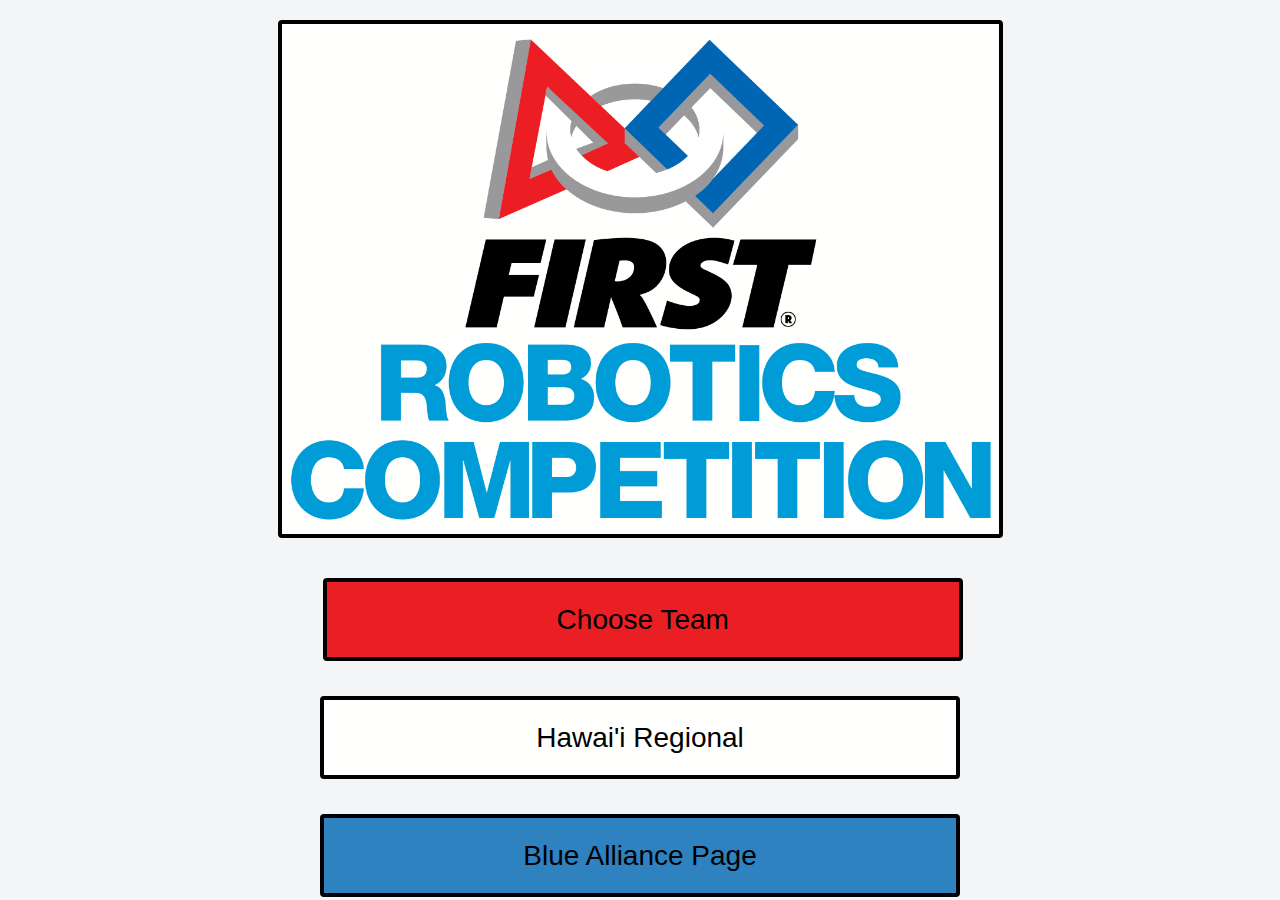
<file: index.html>
<!DOCTYPE html>
<html id="biggerbox">

<head>
	<meta charset= "UTF-8">
	<meta name="viewport">
	<link href="style.css" type="text/css" rel="stylesheet">
	<script type="text/javascript" src="yeet.js"></script>
	<title>FIRST Robotics Comparison</title>
</head>

<body>
	<div id="bigbox">

		<div id="box1" class="round">
			<img src="Logo.png">
		</div>

		<div id="box2">
			
			<div id="newcomp" class="round list">
				<button onclick="dropbutton()" class="button"> Choose Team </button>
				<div id="myList" class="list-content">
					<button onclick="self.location='/Coding-1-Project/Robo-Team-1-master/index.html';" class="button dropbut">Team 7724</button>
					<br>
					<button onclick="self.location='/Coding-1-Project/Robo-Team-2-master/index.html';" class="button dropbut">Team 2477</button>
					<br>
					<button onclick="self.location='/Coding-1-Project/Robo-Team-3-master/index.html';" class="button dropbut">Team 6909</button>
				</div>
			</div>

			<div id="maincomp" class="round">
				<button onclick="popup()" class="button"> Hawai'i Regional </button>
			</div>
	
			<div id="end" class="round">
				<button onclick="self.location='https://www.thebluealliance.com/';" class="button"> Blue Alliance Page </button>
			</div>

		</div>

	</div>
</body>

</html>
</file>
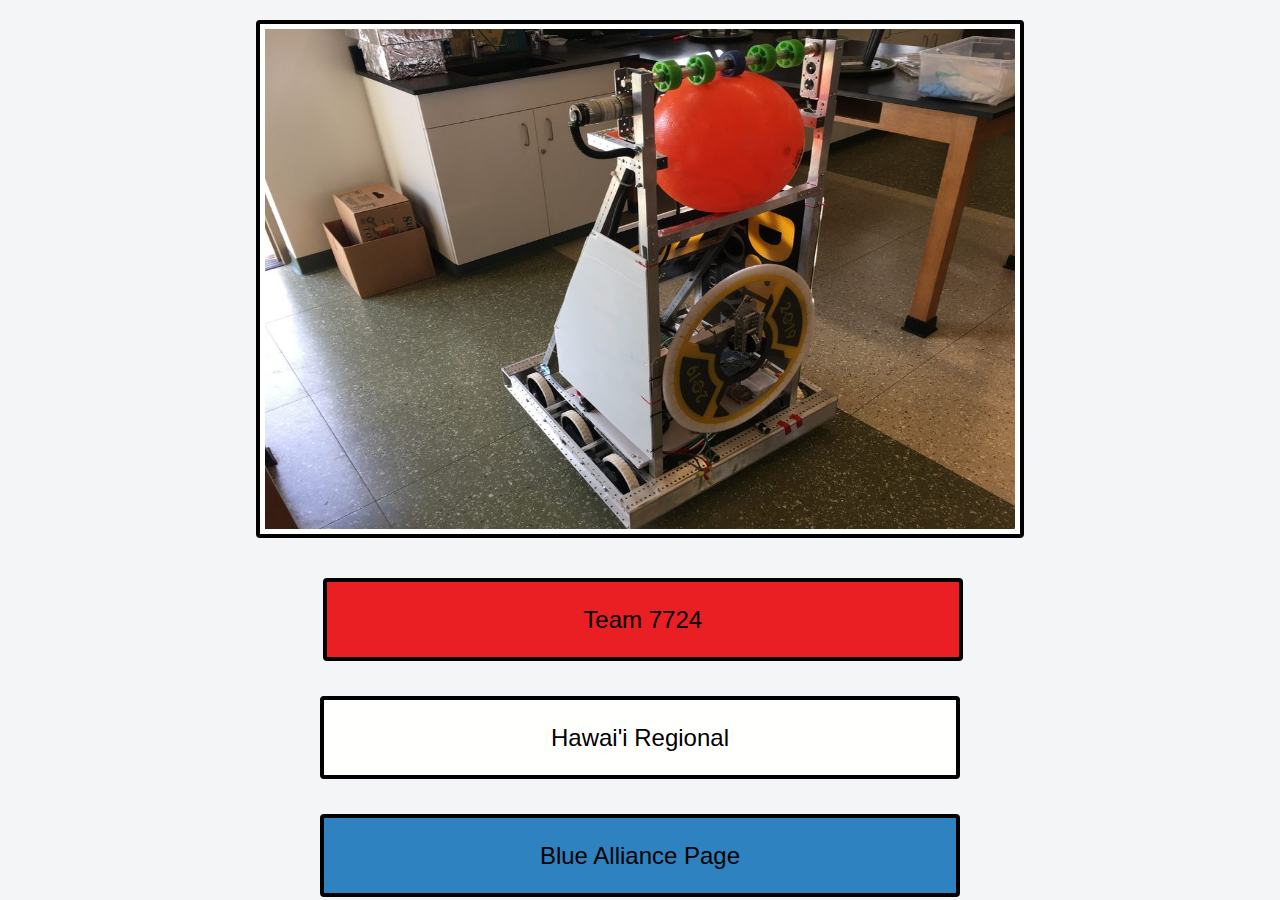
<file: Robo-Team-1-master/index.html>
<!DOCTYPE html>
<html id="biggerbox">

<head>
	<meta charset= "UTF-8">
	<meta name="viewport">
	<link href="style.css" type="text/css" rel="stylesheet">
	<script type="text/javascript" src="yeet.js"></script>
	<title>FIRST Robotics Comparison</title>
</head>

<body>
	<div id="bigbox">

		<div id="box1" class="round">
			<img src="Robot 7724.png">
		</div>

		<div id="box2">
			
			<div id="newcomp" class="round list">
				<button onclick="dropbutton()" class="button"> Team 7724 </button>
				<div id="myList" class="list-content">
					<button onclick="self.location='../Robo-Team-1-master/index.html';" class="button dropbut">Team 7724</button>
					<br>
					<button onclick="self.location='../Robo-Team-2-master/index.html';" class="button dropbut">Team 2477</button>
					<br>
					<button onclick="self.location='../Robo-Team-3-master/index.html';" class="button dropbut">Team 6909</button>
				</div>
			</div>

			<div id="maincomp" class="round">
				<button onclick="self.location='https://xhavier.github.io/Coding-1-Project/robopg2x1/index.html';" class="button"> Hawai'i Regional </button>
			</div>
	
			<div id="end" class="round">
				<button onclick="self.location='https://www.thebluealliance.com/team/7724';" class="button"> Blue Alliance Page </button>
			</div>

		</div>

	</div>
</body>

</html>
</file>
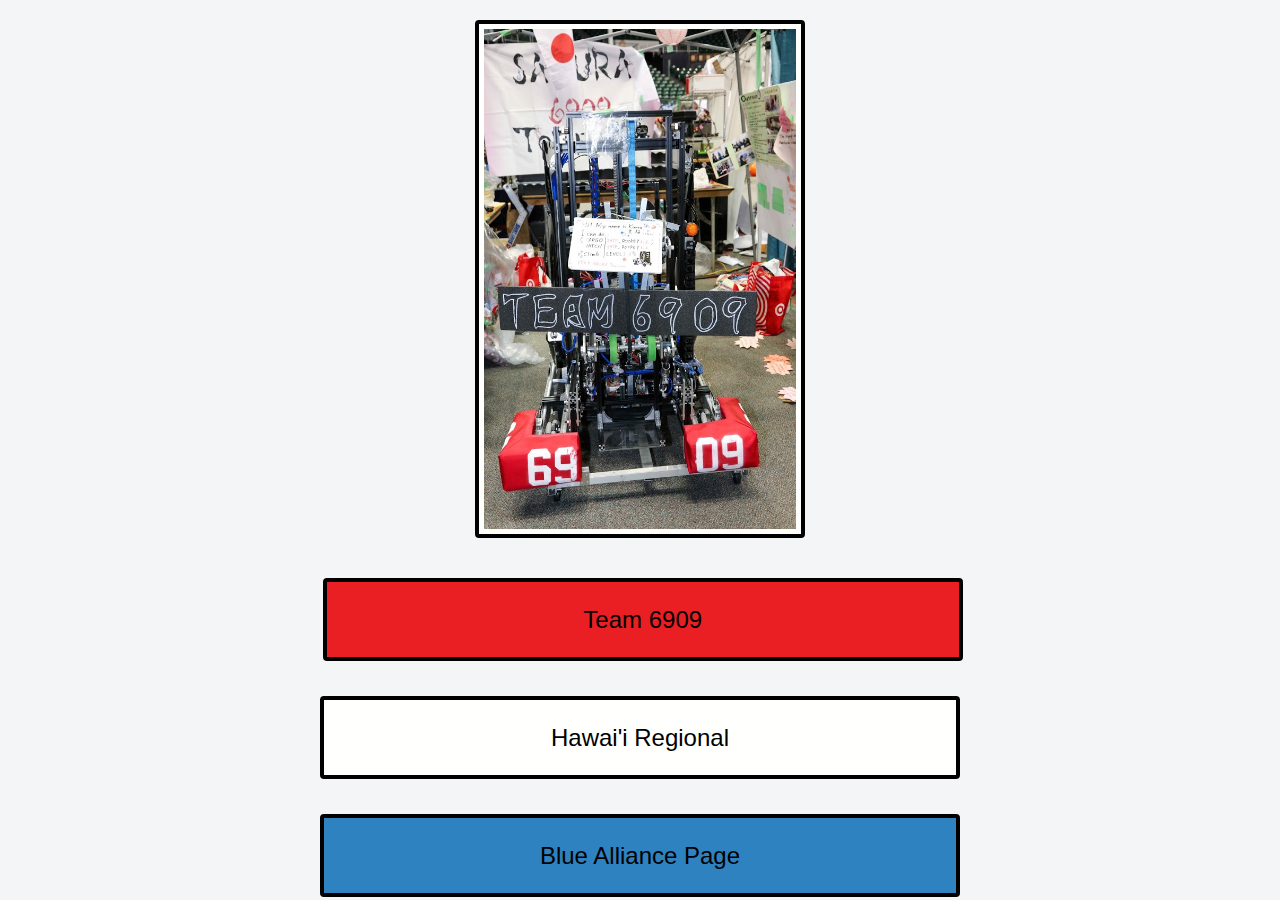
<file: Robo-Team-3-master/index.html>
<!DOCTYPE html>
<html id="biggerbox">

<head>
	<meta charset= "UTF-8">
	<meta name="viewport">
	<link href="style.css" type="text/css" rel="stylesheet">
	<script type="text/javascript" src="yeet.js"></script>
	<title>FIRST Robotics Comparison</title>
</head>

<body>
	<div id="bigbox">

		<div id="box1" class="round">
			<img src="Robot6909.png">
		</div>

		<div id="box2">
			<div id="newcomp" class="round list">
				<button onclick="dropbutton()" class="button"> Team 6909 </button>
				<div id="myList" class="list-content">
					<button onclick="self.location='../Robo-Team-1-master/index.html';" class="button dropbut">Team 7724</button>
					<br>
					<button onclick="self.location='../Robo-Team-2-master/index.html';" class="button dropbut">Team 2477</button>
					<br>
					<button onclick="self.location='../Robo-Team-3-master/index.html';" class="button dropbut">Team 6909</button>
				</div>
			</div>

			<div id="maincomp" class="round">
				<button onclick="self.location='https://xhavier.github.io/Coding-1-Project/robopg2x3/index.html';" class="button"> Hawai'i Regional </button>
			</div>
	
			<div id="end" class="round">
				<button onclick="self.location='https://www.thebluealliance.com/team/6909';" class="button"> Blue Alliance Page </button>
			</div>

		</div>
	</div>
</body>

</html>
</file>
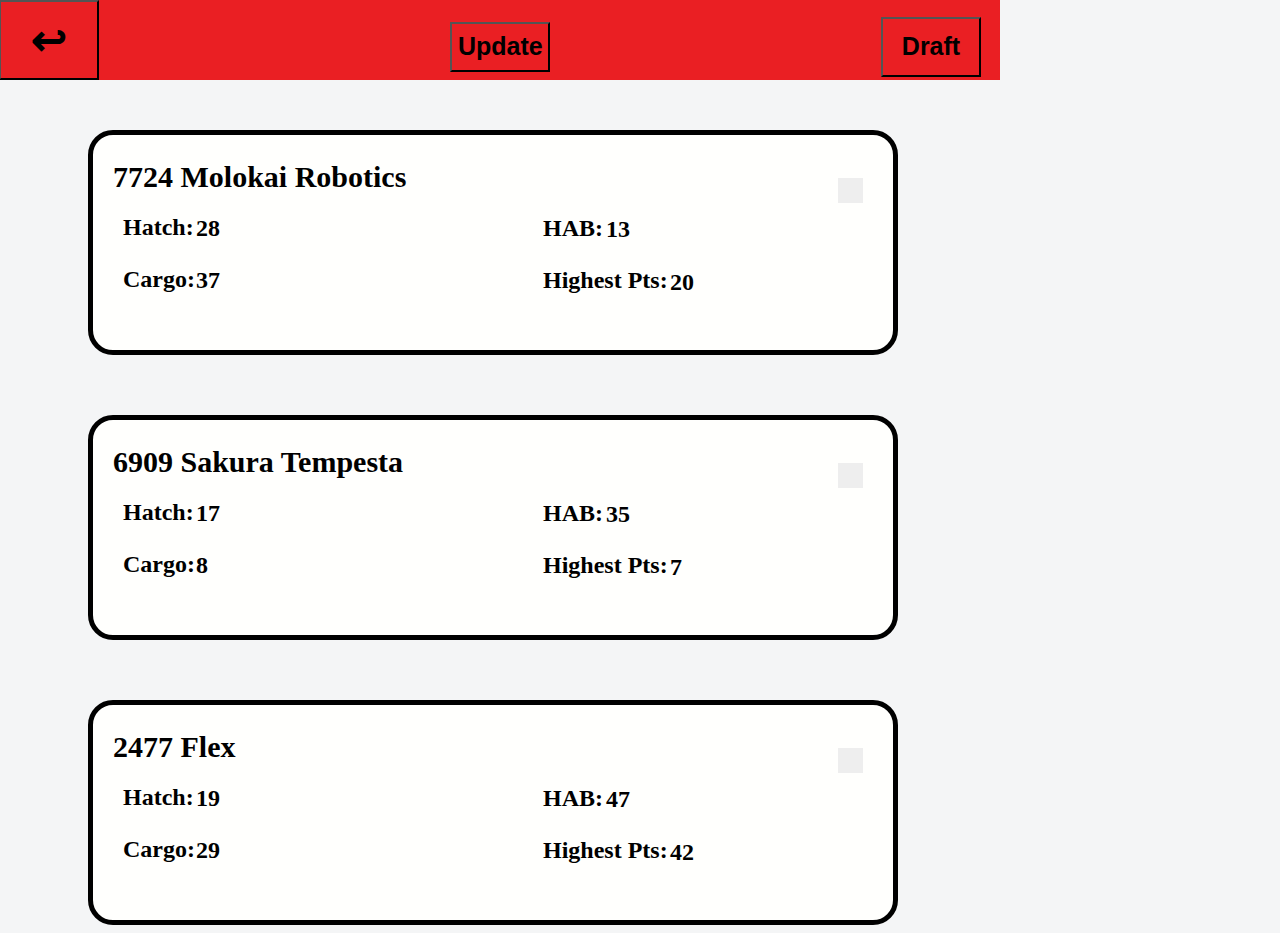
<file: robopg2x1/index.html>
<!DOCTYPE html>
<html lang="en">

<head>
	<link rel="stylesheet" type="text/css" href="styles.css">
	<title>FIRST Robotics Comparison</title>
</head>
<body>
<div class="topbar">
	<input id="upb" type="button" value="Update" onClick="location.href=location.href">
	<input id="backb" type=button 
	value="↩"
	onClick="self.location='https://xhavier.github.io/Coding-1-Project/Robo-Team-1-master/index.html'">
	<input id="draftb" type="button" value="Draft" onClick="self.location='https://xhavier.github.io/Coding-1-Project/robopg3team1/index.html'">
</div>
<div class="botbar">
	<input type="button" id="BlueA" value="Blue Alliance Page"
	onClick="self.location='https://www.thebluealliance.com/team/7724'">
</div>
<div id="box" class="firstindent">
	<h1 id="team">7724 Molokai Robotics</h1>
	<h2 id="hc">Hatch:<p id="score1"></p></h2>
	<h2 id="hc">Cargo:<p id="score2"></p></h2>
	<h2 id="hab">HAB:<p id="score3"></p></h2>
	<h2 id="pts">Highest Pts:<p id="score4"></p></h2>
	<label class="check">
		<input type="checkbox" >
		<span class="checkmark"></span>
	</label>
</div>
<div id="box" class="boxindent">
	<h1 id="team">6909 Sakura Tempesta</h1>
	<h2 id="hc">Hatch:<p id="score5"></h2>
	<h2 id="hc">Cargo:<p id="score6"></h2>
	<h2 id="hab">HAB:<p id="score7"></h2>
	<h2 id="pts">Highest Pts:<p id="score8"></h2>
	<label class="check">
		<input type="checkbox" >
		<span class="checkmark"></span>
	</label>
</div>
<div id="box" class="boxindent">
	<h1 id="team">2477 Flex</h1>
	<h2 id="hc">Hatch:<p id="score9"></h2>
	<h2 id="hc">Cargo:<p id="score10"></h2>
	<h2 id="hab">HAB:<p id="score11"></h2>
	<h2 id="pts">Highest Pts:<p id="score12"></h2>
	<label class="check">
		<input type="checkbox" >
		<span class="checkmark"></span>
	</label>
</div>
</body>
<script>
document.getElementById("score1").innerHTML =
Math.floor(Math.random() * 50) + 1;
document.getElementById("score2").innerHTML =
Math.floor(Math.random() * 50) + 1;
document.getElementById("score3").innerHTML =
Math.floor(Math.random() * 50) + 1;
document.getElementById("score4").innerHTML =
Math.floor(Math.random() * 50) + 1;
document.getElementById("score5").innerHTML =
Math.floor(Math.random() * 50) + 1;
document.getElementById("score6").innerHTML =
Math.floor(Math.random() * 50) + 1;
document.getElementById("score7").innerHTML =
Math.floor(Math.random() * 50) + 1;
document.getElementById("score8").innerHTML =
Math.floor(Math.random() * 50) + 1;
document.getElementById("score9").innerHTML =
Math.floor(Math.random() * 50) + 1;
document.getElementById("score10").innerHTML =
Math.floor(Math.random() * 50) + 1;
document.getElementById("score11").innerHTML =
Math.floor(Math.random() * 50) + 1;
document.getElementById("score12").innerHTML =
Math.floor(Math.random() * 50) + 1;
</script>
</html>
</file>
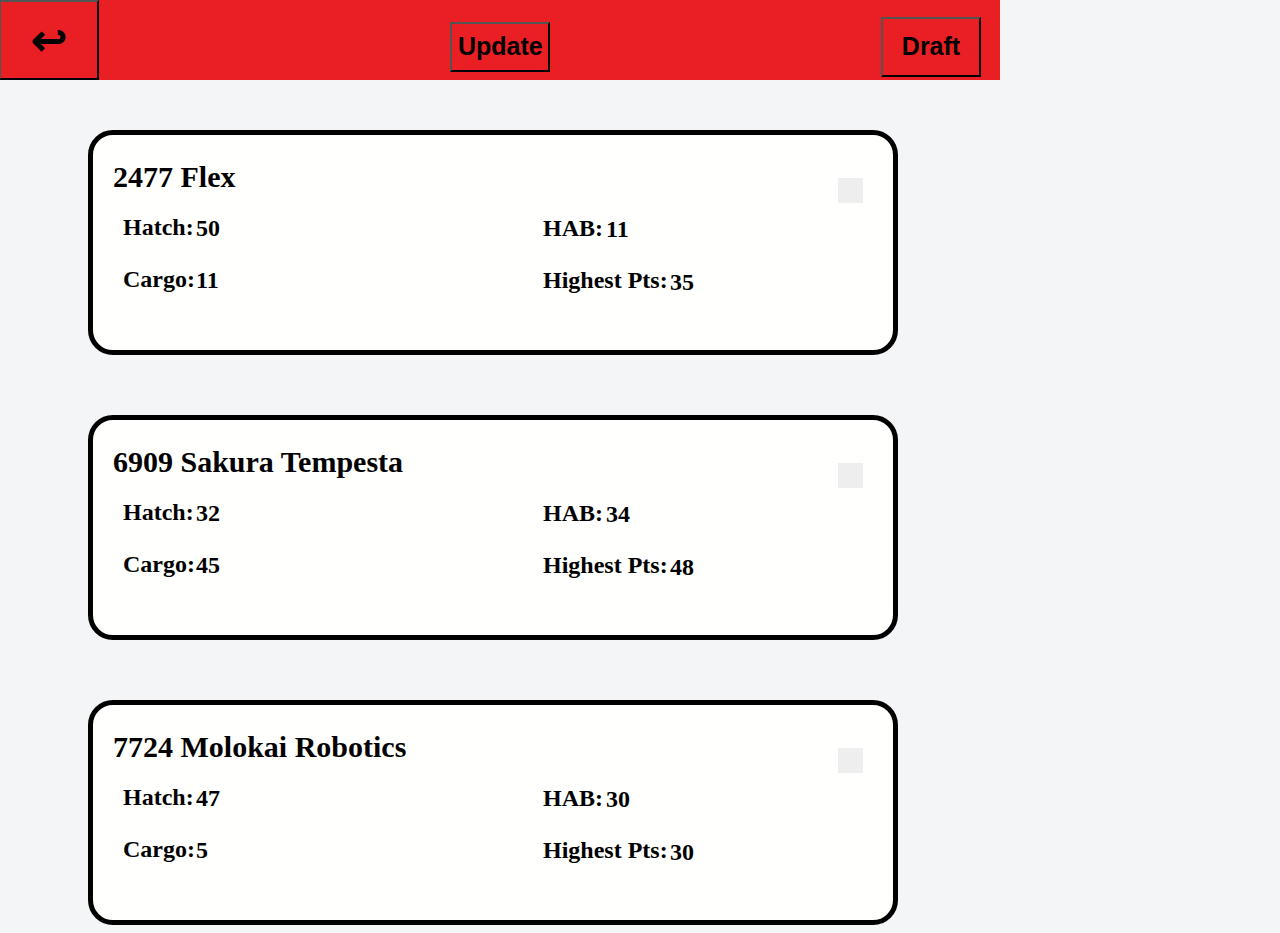
<file: robopg2x2/index.html>
<!DOCTYPE html>
<html lang="en">

<head>
	<link rel="stylesheet" type="text/css" href="styles.css">
	<title>FIRST Robotics Comparison</title>
</head>
<body>
<div class="topbar">
	<input id="upb" type="button" value="Update" onClick="location.href=location.href">
	<input id="backb" type=button 
	value="↩"
	onClick="self.location='https://xhavier.github.io/Coding-1-Project/Robo-Team-2-master/index.html'">
	<input id="draftb" type="button" value="Draft" onClick="self.location='https://xhavier.github.io/Coding-1-Project/robopg3team2/Robot-tinder-pg3-master/index.html'">
</div>
<div class="botbar">
	<input type="button" id="BlueA" value="Blue Alliance Page"
	onClick="self.location='https://www.thebluealliance.com/team/2477'">
</div>
<div id="box" class="firstindent">
	<h1 id="team">2477 Flex</h1>
	<h2 id="hc">Hatch:<p id="score1"></p></h2>
	<h2 id="hc">Cargo:<p id="score2"></p></h2>
	<h2 id="hab">HAB:<p id="score3"></p></h2>
	<h2 id="pts">Highest Pts:<p id="score4"></p></h2>
	<label class="check">
		<input type="checkbox" >
		<span class="checkmark"></span>
	</label>
</div>
<div id="box" class="boxindent">
	<h1 id="team">6909 Sakura Tempesta</h1>
	<h2 id="hc">Hatch:<p id="score5"></h2>
	<h2 id="hc">Cargo:<p id="score6"></h2>
	<h2 id="hab">HAB:<p id="score7"></h2>
	<h2 id="pts">Highest Pts:<p id="score8"></h2>
	<label class="check">
		<input type="checkbox" >
		<span class="checkmark"></span>
	</label>
</div>
<div id="box" class="boxindent">
	<h1 id="team">7724 Molokai Robotics</h1>
	<h2 id="hc">Hatch:<p id="score9"></h2>
	<h2 id="hc">Cargo:<p id="score10"></h2>
	<h2 id="hab">HAB:<p id="score11"></h2>
	<h2 id="pts">Highest Pts:<p id="score12"></h2>
	<label class="check">
		<input type="checkbox" >
		<span class="checkmark"></span>
	</label>
</div>
</body>
<script>
document.getElementById("score1").innerHTML =
Math.floor(Math.random() * 50) + 1;
document.getElementById("score2").innerHTML =
Math.floor(Math.random() * 50) + 1;
document.getElementById("score3").innerHTML =
Math.floor(Math.random() * 50) + 1;
document.getElementById("score4").innerHTML =
Math.floor(Math.random() * 50) + 1;
document.getElementById("score5").innerHTML =
Math.floor(Math.random() * 50) + 1;
document.getElementById("score6").innerHTML =
Math.floor(Math.random() * 50) + 1;
document.getElementById("score7").innerHTML =
Math.floor(Math.random() * 50) + 1;
document.getElementById("score8").innerHTML =
Math.floor(Math.random() * 50) + 1;
document.getElementById("score9").innerHTML =
Math.floor(Math.random() * 50) + 1;
document.getElementById("score10").innerHTML =
Math.floor(Math.random() * 50) + 1;
document.getElementById("score11").innerHTML =
Math.floor(Math.random() * 50) + 1;
document.getElementById("score12").innerHTML =
Math.floor(Math.random() * 50) + 1;
</script>
</html>
</file>
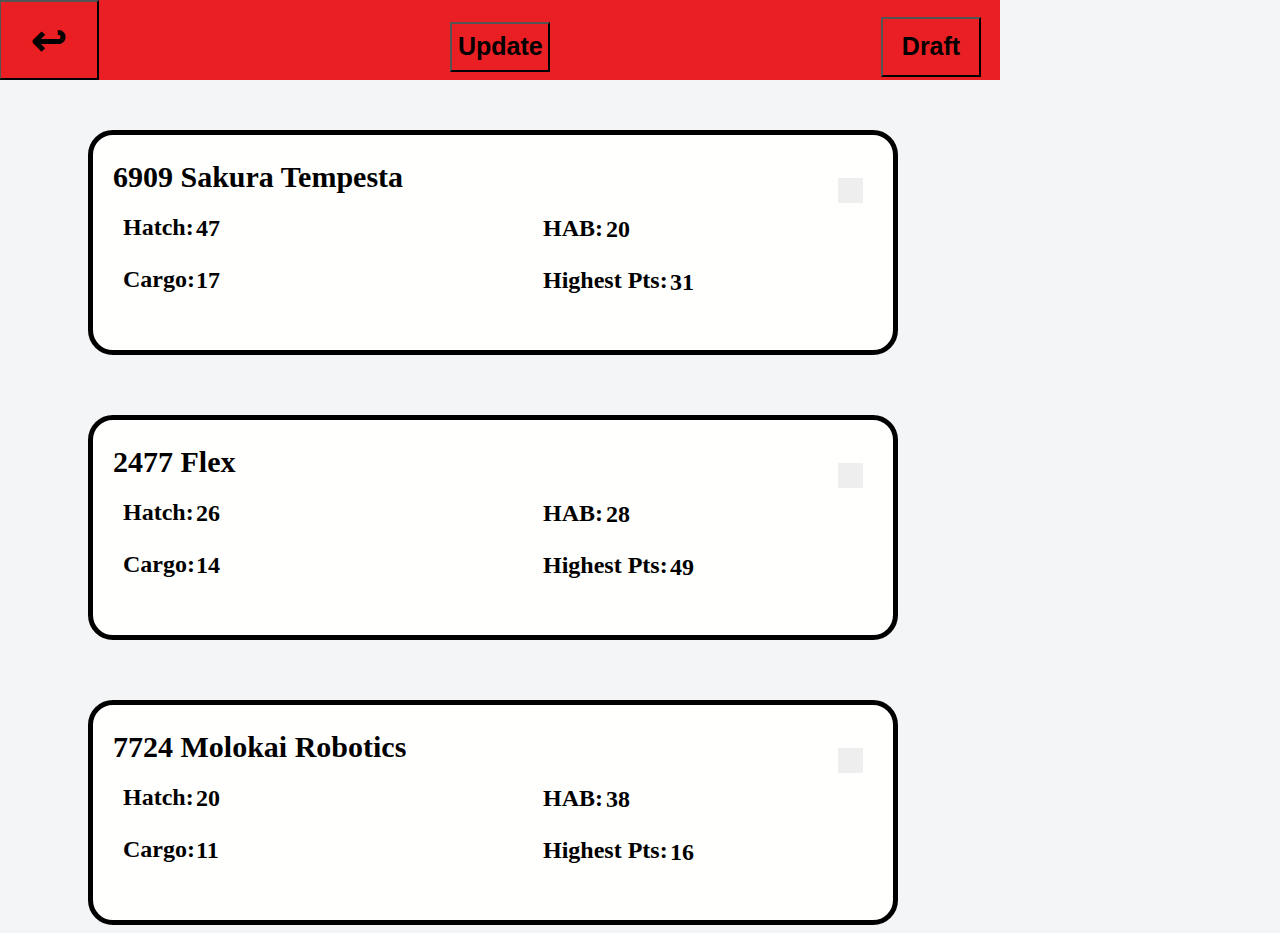
<file: robopg2x3/index.html>
<!DOCTYPE html>
<html lang="en">

<head>
	<link rel="stylesheet" type="text/css" href="styles.css">
	<title>FIRST Robotics Comparison</title>
</head>
<body>
<div class="topbar">
	<input id="upb" type="button" value="Update" onClick="location.href=location.href">
	<input id="backb" type=button 
	value="↩"
	onClick="self.location='https://xhavier.github.io/Coding-1-Project/Robo-Team-3-master/index.html'">
	<input id="draftb" type="button" value="Draft" onClick="self.location='https://xhavier.github.io/Coding-1-Project/robopg3team3/index.html'">
</div>
<div class="botbar">
	<input type="button" id="BlueA" value="Blue Alliance Page"
	onClick="self.location='https://www.thebluealliance.com/team/6909'">
</div>
<div id="box" class="firstindent">
	<h1 id="team">6909 Sakura Tempesta</h1>
	<h2 id="hc">Hatch:<p id="score1"></p></h2>
	<h2 id="hc">Cargo:<p id="score2"></p></h2>
	<h2 id="hab">HAB:<p id="score3"></p></h2>
	<h2 id="pts">Highest Pts:<p id="score4"></p></h2>
	<label class="check">
		<input type="checkbox" >
		<span class="checkmark"></span>
	</label>
</div>
<div id="box" class="boxindent">
	<h1 id="team">2477 Flex</h1>
	<h2 id="hc">Hatch:<p id="score5"></h2>
	<h2 id="hc">Cargo:<p id="score6"></h2>
	<h2 id="hab">HAB:<p id="score7"></h2>
	<h2 id="pts">Highest Pts:<p id="score8"></h2>
	<label class="check">
		<input type="checkbox" >
		<span class="checkmark"></span>
	</label>
</div>
<div id="box" class="boxindent">
	<h1 id="team">7724 Molokai Robotics</h1>
	<h2 id="hc">Hatch:<p id="score9"></h2>
	<h2 id="hc">Cargo:<p id="score10"></h2>
	<h2 id="hab">HAB:<p id="score11"></h2>
	<h2 id="pts">Highest Pts:<p id="score12"></h2>
	<label class="check">
		<input type="checkbox" >
		<span class="checkmark"></span>
	</label>
</div>
</body>
<script>
document.getElementById("score1").innerHTML =
Math.floor(Math.random() * 50) + 1;
document.getElementById("score2").innerHTML =
Math.floor(Math.random() * 50) + 1;
document.getElementById("score3").innerHTML =
Math.floor(Math.random() * 50) + 1;
document.getElementById("score4").innerHTML =
Math.floor(Math.random() * 50) + 1;
document.getElementById("score5").innerHTML =
Math.floor(Math.random() * 50) + 1;
document.getElementById("score6").innerHTML =
Math.floor(Math.random() * 50) + 1;
document.getElementById("score7").innerHTML =
Math.floor(Math.random() * 50) + 1;
document.getElementById("score8").innerHTML =
Math.floor(Math.random() * 50) + 1;
document.getElementById("score9").innerHTML =
Math.floor(Math.random() * 50) + 1;
document.getElementById("score10").innerHTML =
Math.floor(Math.random() * 50) + 1;
document.getElementById("score11").innerHTML =
Math.floor(Math.random() * 50) + 1;
document.getElementById("score12").innerHTML =
Math.floor(Math.random() * 50) + 1;
</script>
</html>
</file>
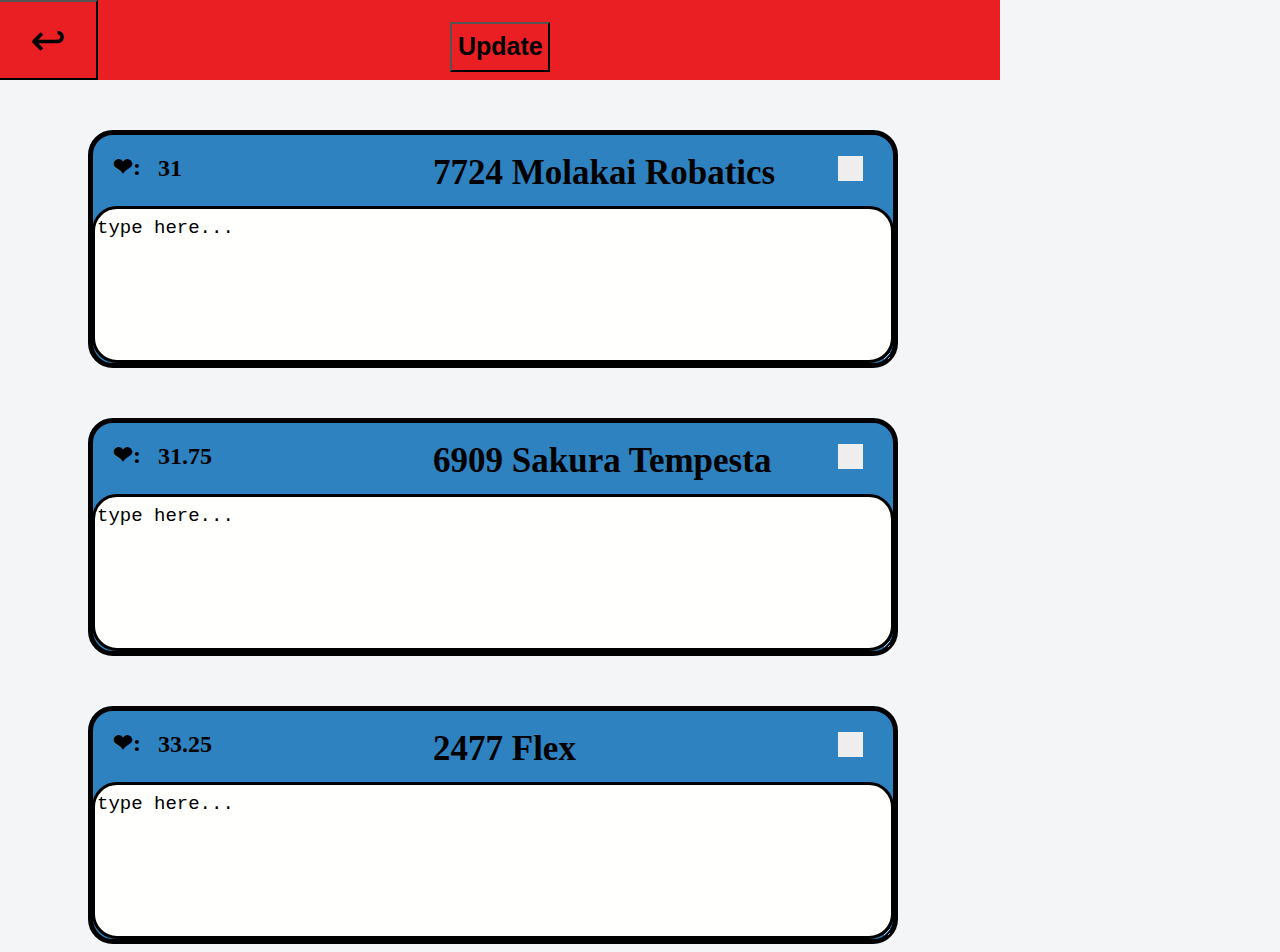
<file: robopg3team1/index.html>
<!DOCTYPE html>
<html lang="en">

<head>
    <link rel="stylesheet" type="text/css" href="styles.css">
	<title>FIRST Robotics Comparison</title>
</head>
<body>
<div class="topbar">
	<input id="upb" type="button" value="Update" onClick="location.href=location.href">
    <input id="back" type="button" value="↩" onClick="self.location='https://xhavier.github.io/Coding-1-Project/robopg2x1/index.html'">
</div>
<div id="box" class="firstindent">
    <h1 id="team">7724 Molakai Robatics</h1>
    <h2 id=compat>❤:<p id="ras"></h2>
    	<label class="check">
		<input type="checkbox" >
		<span class="checkmark"></span>
	</label>
	<textarea id="text" rows="4" cols="50" name="comment" form="usrform">
type here...</textarea>
</div>
<div id="box" class="boxindent">
    <h1 id="team">6909 Sakura Tempesta</h1>
    <h2 id="compat">❤:<p id="saku"></h2>
    	<label class="check">
		<input type="checkbox" >
		<span class="checkmark"></span>
	</label>
	<textarea id="text" rows="4" cols="50" name="comment" form="usrform">
type here...</textarea>
</div>
<div id="box" class="secondindent">
    <h1 id="team"> 2477 Flex</h1>
    <h2 id="compat">❤:<p id="molo"></h2>
    	<label class="check">
		<input type="checkbox" >
		<span class="checkmark"></span>
	</label>
	<textarea id="text" rows="4" cols="50" name="comment" form="usrform">
type here...</textarea>
</div>
<script>
	var c = Math.floor(Math.random() * 50) + 1;
	var h = Math.floor(Math.random() * 50) + 1;
	var b = Math.floor(Math.random() * 50) + 1;
	var p = Math.floor(Math.random() * 50) + 1;
	var c2 = Math.floor(Math.random() * 50) + 1;
	var h2 = Math.floor(Math.random() * 50) + 1;
	var b2 = Math.floor(Math.random() * 50) + 1;
	var p2 = Math.floor(Math.random() * 50) + 1;
	var c3 = Math.floor(Math.random() * 50) + 1;
	var h3 = Math.floor(Math.random() * 50) + 1;
	var b3 = Math.floor(Math.random() * 50) + 1;
	var p3 = Math.floor(Math.random() * 50) + 1;
	var r1 = (c + c) / 100;
    var r2 = (c + c2) / 100; 
    var r3 = (c + c3) / 100;
    var ra1 = (h + h) / 100;
    var ra2 = (h + h2) / 100; 
    var ra3 = (h + h3) / 100;
    var rb1 = (b + b) / 100;
    var rb2 = (b + b2) / 100;
    var rb3 = (b + b3) / 100;
    var rc1 = (p + p) / 100;
    var rc2 = (p + p2) / 100;
    var rc3 = (p + p3) / 100;
	document.getElementById("ras").innerHTML = (r1 + ra1 + rb1 + rc1) *25;
	document.getElementById("saku").innerHTML = (r2 + ra2 + rb2 + rc2) *25;
	document.getElementById("molo").innerHTML = (r3 + ra3 + rb3 + rc3) *25;
</script>
</body>
</html>
</file>
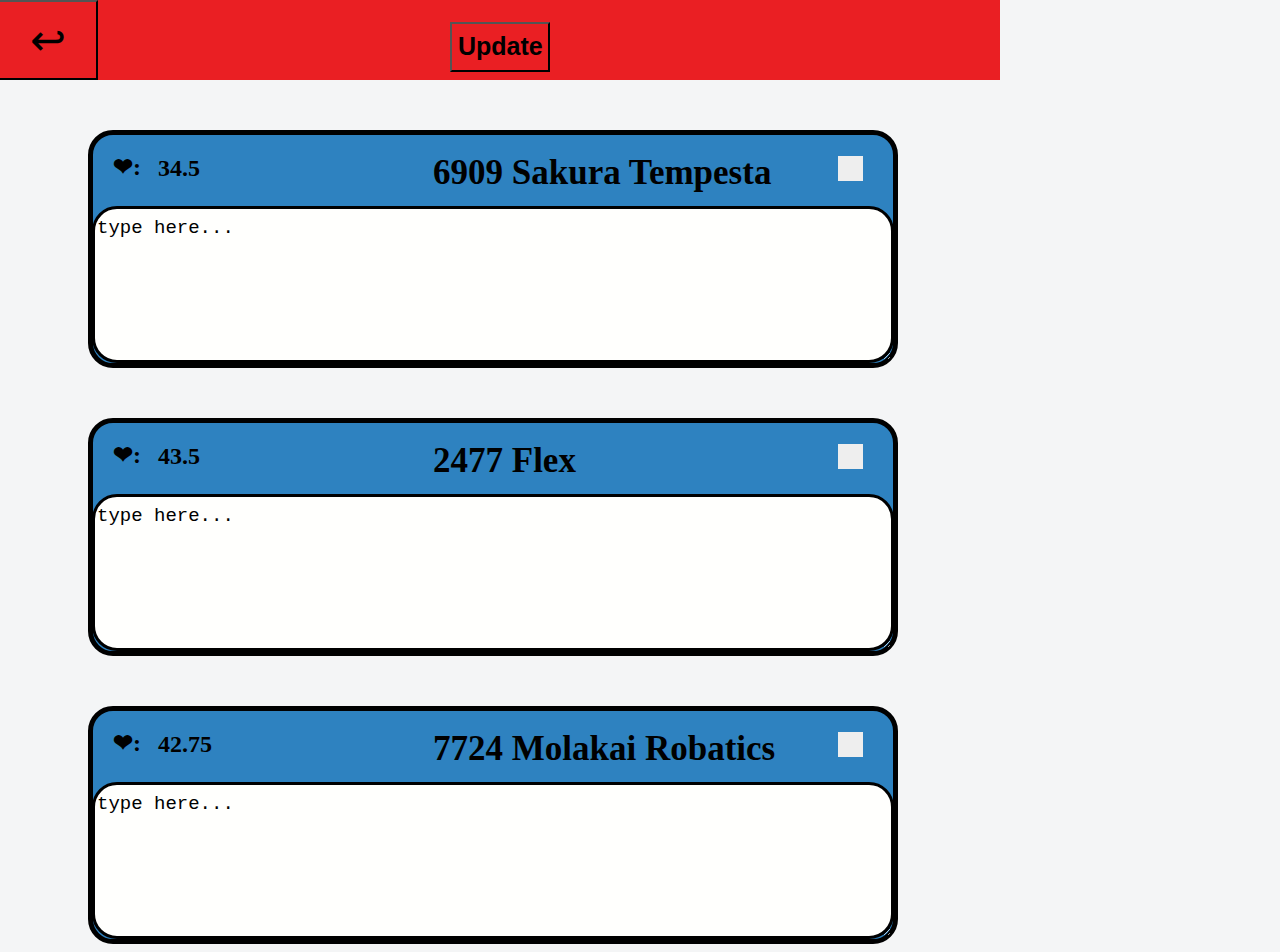
<file: robopg3team3/index.html>
<!DOCTYPE html>
<html lang="en">

<head>
    <link rel="stylesheet" type="text/css" href="styles.css">
	<title>FIRST Robotics Comparison</title>
</head>
<body>
<div class="topbar">
	<input id="upb" type="button" value="Update" onClick="location.href=location.href">
    <input id="back" type="button" value="↩" onClick="self.location='https://xhavier.github.io/Coding-1-Project/robopg2x3/index.html'">
</div>
<div id="box" class="firstindent">
    <h1 id="team">6909 Sakura Tempesta</h1>
    <h2 id=compat>❤:<p id="ras"></h2>
    	<label class="check">
		<input type="checkbox" >
		<span class="checkmark"></span>
	</label>
	<textarea id="text" rows="4" cols="50" name="comment" form="usrform">
type here...</textarea>
</div>
<div id="box" class="boxindent">
    <h1 id="team"> 2477 Flex</h1>
    <h2 id="compat">❤:<p id="saku"></h2>
    	<label class="check">
		<input type="checkbox" >
		<span class="checkmark"></span>
	</label>
	<textarea id="text" rows="4" cols="50" name="comment" form="usrform">
type here...</textarea>
</div>
<div id="box" class="secondindent">
    <h1 id="team"> 7724 Molakai Robatics</h1>
    <h2 id="compat">❤:<p id="molo"></h2>
    	<label class="check">
		<input type="checkbox" >
		<span class="checkmark"></span>
	</label>
	<textarea id="text" rows="4" cols="50" name="comment" form="usrform">
type here...</textarea>
</div>
<script>
	var c = Math.floor(Math.random() * 50) + 1;
	var h = Math.floor(Math.random() * 50) + 1;
	var b = Math.floor(Math.random() * 50) + 1;
	var p = Math.floor(Math.random() * 50) + 1;
	var c2 = Math.floor(Math.random() * 50) + 1;
	var h2 = Math.floor(Math.random() * 50) + 1;
	var b2 = Math.floor(Math.random() * 50) + 1;
	var p2 = Math.floor(Math.random() * 50) + 1;
	var c3 = Math.floor(Math.random() * 50) + 1;
	var h3 = Math.floor(Math.random() * 50) + 1;
	var b3 = Math.floor(Math.random() * 50) + 1;
	var p3 = Math.floor(Math.random() * 50) + 1;
	var r1 = (c + c) / 100;
    var r2 = (c + c2) / 100; 
    var r3 = (c + c3) / 100;
    var ra1 = (h + h) / 100;
    var ra2 = (h + h2) / 100; 
    var ra3 = (h + h3) / 100;
    var rb1 = (b + b) / 100;
    var rb2 = (b + b2) / 100;
    var rb3 = (b + b3) / 100;
    var rc1 = (p + p) / 100;
    var rc2 = (p + p2) / 100;
    var rc3 = (p + p3) / 100;
	document.getElementById("ras").innerHTML = (r1 + ra1 + rb1 + rc1) *25;
	document.getElementById("saku").innerHTML = (r2 + ra2 + rb2 + rc2) *25;
	document.getElementById("molo").innerHTML = (r3 + ra3 + rb3 + rc3) *25;
</script>
</body>
</html>
</file>
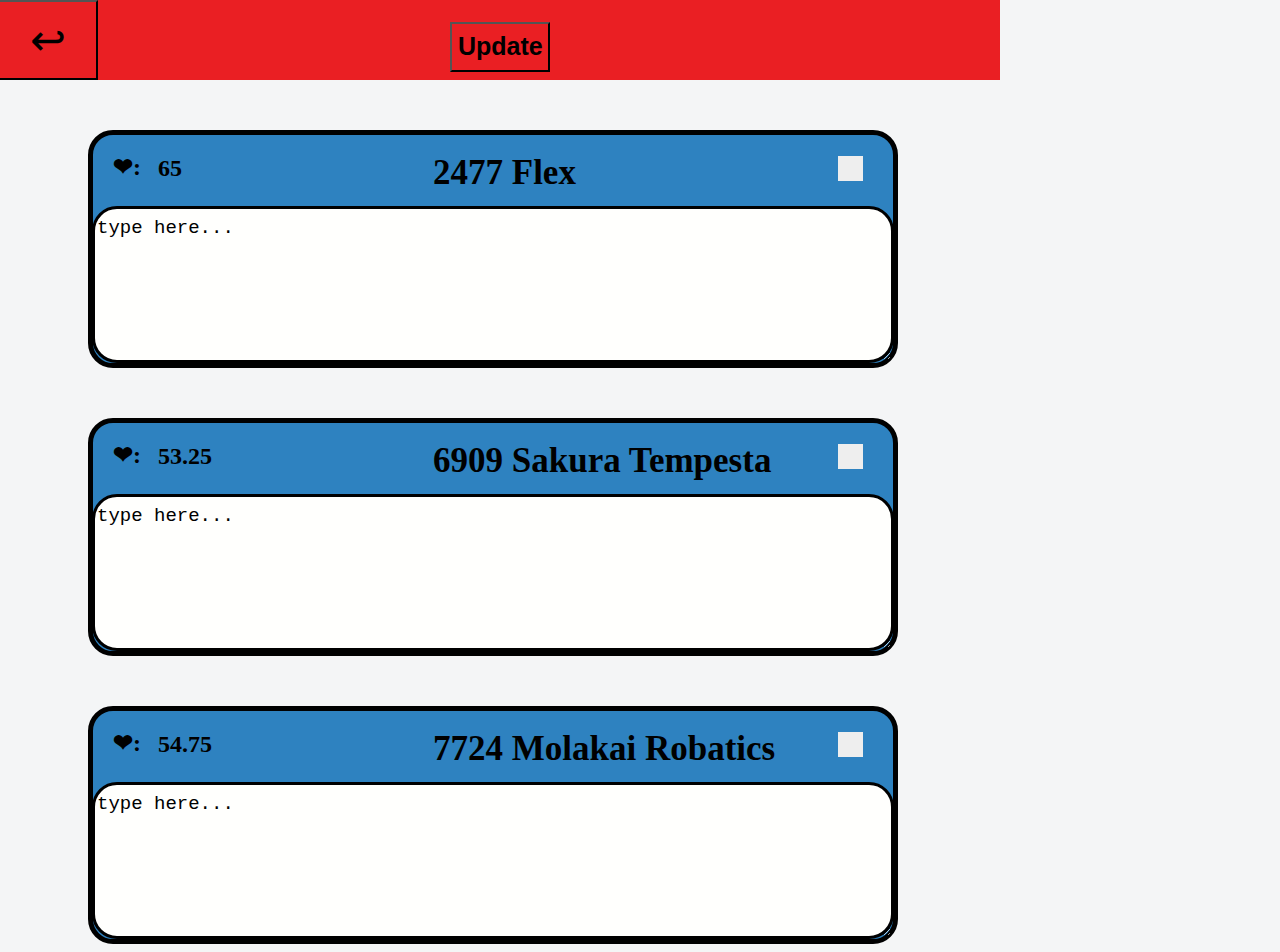
<file: robopg3team2/Robot-tinder-pg3-master/index.html>
<!DOCTYPE html>
<html lang="en">

<head>
    <link rel="stylesheet" type="text/css" href="styles.css">
	<title>FIRST Robotics Comparison</title>
</head>
<body>
<div class="topbar">
	<input id="upb" type="button" value="Update" onClick="location.href=location.href">
    <input id="back" type="button" value="↩" onClick="self.location='https://xhavier.github.io/Coding-1-Project/robopg2x2/index.html'">
</div>
<div id="box" class="firstindent">
    <h1 id="team">2477 Flex</h1>
    <h2 id=compat>❤:<p id="ras"></h2>
    	<label class="check">
		<input type="checkbox" >
		<span class="checkmark"></span>
	</label>
	<textarea id="text" rows="4" cols="50" name="comment" form="usrform">
type here...</textarea>
</div>
<div id="box" class="boxindent">
    <h1 id="team">6909 Sakura Tempesta</h1>
    <h2 id="compat">❤:<p id="saku"></h2>
    	<label class="check">
		<input type="checkbox" >
		<span class="checkmark"></span>
	</label>
	<textarea id="text" rows="4" cols="50" name="comment" form="usrform">
type here...</textarea>
</div>
<div id="box" class="secondindent">
    <h1 id="team">7724 Molakai Robatics</h1>
    <h2 id="compat">❤:<p id="molo"></h2>
    	<label class="check">
		<input type="checkbox" >
		<span class="checkmark"></span>
	</label>
	<textarea id="text" rows="4" cols="50" name="comment" form="usrform">
type here...</textarea>
</div>
<script>
	var c = Math.floor(Math.random() * 50) + 1;
	var h = Math.floor(Math.random() * 50) + 1;
	var b = Math.floor(Math.random() * 50) + 1;
	var p = Math.floor(Math.random() * 50) + 1;
	var c2 = Math.floor(Math.random() * 50) + 1;
	var h2 = Math.floor(Math.random() * 50) + 1;
	var b2 = Math.floor(Math.random() * 50) + 1;
	var p2 = Math.floor(Math.random() * 50) + 1;
	var c3 = Math.floor(Math.random() * 50) + 1;
	var h3 = Math.floor(Math.random() * 50) + 1;
	var b3 = Math.floor(Math.random() * 50) + 1;
	var p3 = Math.floor(Math.random() * 50) + 1;
	var r1 = (c + c) / 100;
    var r2 = (c + c2) / 100; 
    var r3 = (c + c3) / 100;
    var ra1 = (h + h) / 100;
    var ra2 = (h + h2) / 100; 
    var ra3 = (h + h3) / 100;
    var rb1 = (b + b) / 100;
    var rb2 = (b + b2) / 100;
    var rb3 = (b + b3) / 100;
    var rc1 = (p + p) / 100;
    var rc2 = (p + p2) / 100;
    var rc3 = (p + p3) / 100;
	document.getElementById("ras").innerHTML = (r1 + ra1 + rb1 + rc1) *25;
	document.getElementById("saku").innerHTML = (r2 + ra2 + rb2 + rc2) *25;
	document.getElementById("molo").innerHTML = (r3 + ra3 + rb3 + rc3) *25;
</script>
</body>
</html>
</file>
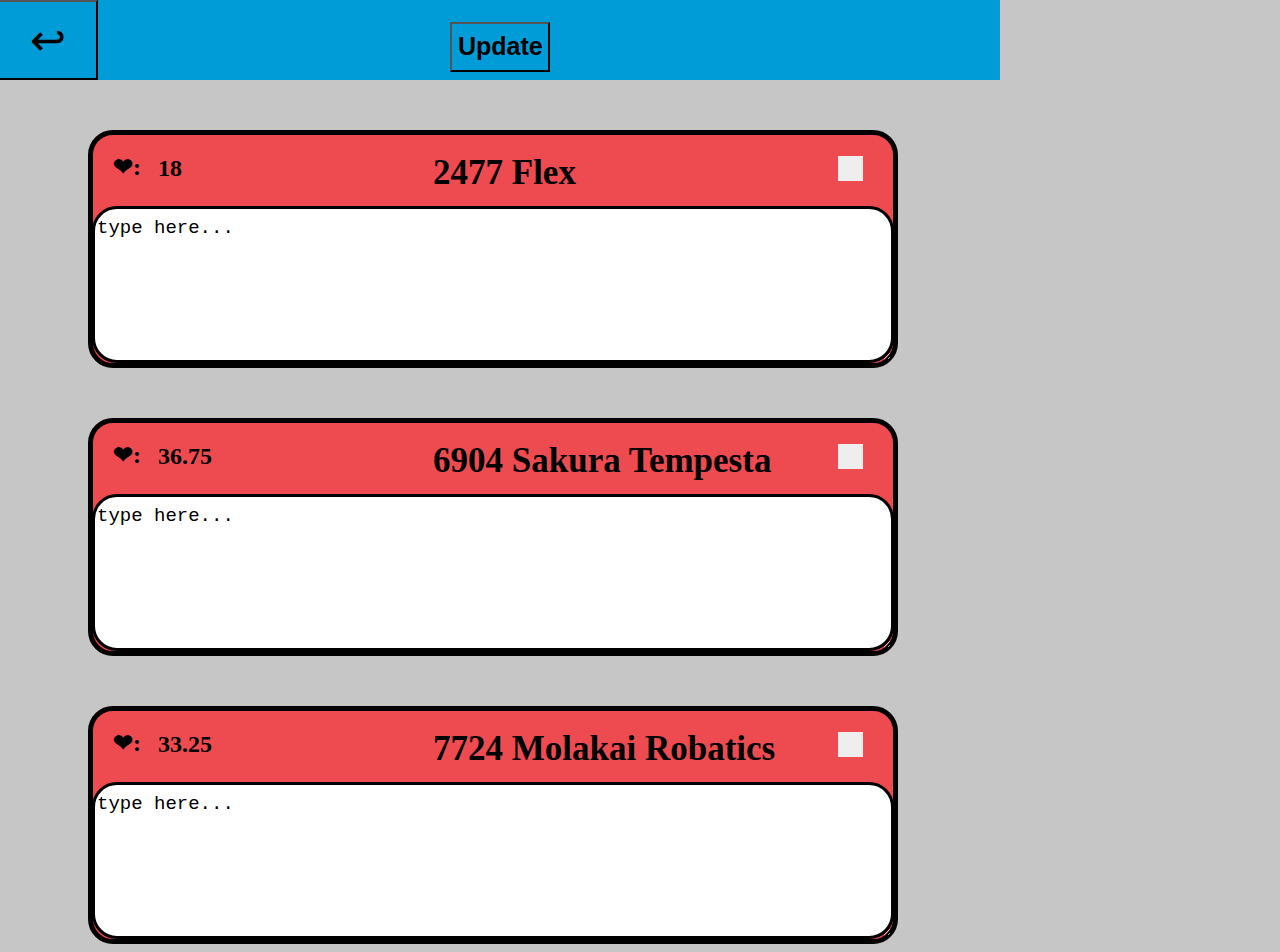
<file: Robot-tinder-pg3-master/Robot-tinder-pg3-master/index.html>
<!DOCTYPE html>
<html lang="en">

<head>
    <link rel="stylesheet" type="text/css" href="styles.css">
	<title>FIRST Robotics Comparison</title>
</head>
<body>
<div class="topbar">
	<input id="upb" type="button" value="Update" onClick="location.href=location.href">
    <input id="back" type="button" value="↩" onClick="self.location='https://xhavier.github.io/Coding-1-Project/robopg2x1/index.html'">
</div>
<div id="box" class="firstindent">
    <h1 id="team">2477 Flex</h1>
    <h2 id=compat>❤:<p id="ras"></h2>
    	<label class="check">
		<input type="checkbox" >
		<span class="checkmark"></span>
	</label>
	<textarea id="text" rows="4" cols="50" name="comment" form="usrform">
type here...</textarea>
</div>
<div id="box" class="boxindent">
    <h1 id="team">6904 Sakura Tempesta</h1>
    <h2 id="compat">❤:<p id="saku"></h2>
    	<label class="check">
		<input type="checkbox" >
		<span class="checkmark"></span>
	</label>
	<textarea id="text" rows="4" cols="50" name="comment" form="usrform">
type here...</textarea>
</div>
<div id="box" class="secondindent">
    <h1 id="team">7724 Molakai Robatics</h1>
    <h2 id="compat">❤:<p id="molo"></h2>
    	<label class="check">
		<input type="checkbox" >
		<span class="checkmark"></span>
	</label>
	<textarea id="text" rows="4" cols="50" name="comment" form="usrform">
type here...</textarea>
</div>
<script>
	var c = Math.floor(Math.random() * 50) + 1;
	var h = Math.floor(Math.random() * 50) + 1;
	var b = Math.floor(Math.random() * 50) + 1;
	var p = Math.floor(Math.random() * 50) + 1;
	var c2 = Math.floor(Math.random() * 50) + 1;
	var h2 = Math.floor(Math.random() * 50) + 1;
	var b2 = Math.floor(Math.random() * 50) + 1;
	var p2 = Math.floor(Math.random() * 50) + 1;
	var c3 = Math.floor(Math.random() * 50) + 1;
	var h3 = Math.floor(Math.random() * 50) + 1;
	var b3 = Math.floor(Math.random() * 50) + 1;
	var p3 = Math.floor(Math.random() * 50) + 1;
	var r1 = (c + c) / 100;
    var r2 = (c + c2) / 100; 
    var r3 = (c + c3) / 100;
    var ra1 = (h + h) / 100;
    var ra2 = (h + h2) / 100; 
    var ra3 = (h + h3) / 100;
    var rb1 = (b + b) / 100;
    var rb2 = (b + b2) / 100;
    var rb3 = (b + b3) / 100;
    var rc1 = (p + p) / 100;
    var rc2 = (p + p2) / 100;
    var rc3 = (p + p3) / 100;
	document.getElementById("ras").innerHTML = (r1 + ra1 + rb1 + rc1) *25;
	document.getElementById("saku").innerHTML = (r2 + ra2 + rb2 + rc2) *25;
	document.getElementById("molo").innerHTML = (r3 + ra3 + rb3 + rc3) *25;
</script>
</body>
</html>
</file>
<file: style.css>
/* Main Display */
body {
	background-color: #F4F5F6;
}

#bigbox {
	max-width: 100%;
}

#box1 {
	background-color: #FFFFFD;
	width: 707px;
	height: 500px;
	margin-left: auto;
	margin-right: auto;
	margin-bottom: 40px;
	margin-top: 20px;
	padding: 5px;
}

#box2 {
	width: 100%;
	height: 100px;
}

#newcomp {
	width: 50%;
	height: 75%;
	background-color: #EA1F23;
	margin-left: 24.9%;
	margin-right: 25%;
}

#maincomp {
	width: 50%;
	height: 75%;
	background-color: #FFFFFD;
	margin-right: auto;
	margin-left: auto;
	margin-top: 35px;
}

#end {
	width: 50%;
	height: 75%;
	background-color: #2E82C0;
	margin-right: auto;
	margin-left: auto;
	margin-top: 35px;
}

/* Buttons */
.button {
	background-color: transparent;
	width: 100%;
	height: 100%;
	text-align: center;
	display: inline-block;
	font-size: 175%;
	text-decoration-color: #000000;
	cursor: pointer;
	border: none;
}

.list {
	position: relative;
	display: inline-block;
}

.list-content {
	display: none;
	position: absolute;
	background-color: #f9f9f9;
	width: 100%;
	overflow: auto;
	box-shadow: 0px 8px 16px 0px rgba(0,0,0,0.2);
	z-index: 1;
}

.list-content a {
	color: #07020D;
	padding: 12px 16px;
	text-decoration: none;
	display: block;
	font-size: 20px;
}

.show {
	display: block;
}

.round {
	border: #000000 4px solid;
	border-radius: 4px;
}

img {
	width: 100%;
	height: 100%;
}


@media only screen 
	and (max-device-width: 500px) 
	and (max-device-height: 1000px) 
	and (orientation: portrait) {

		#biggerbox {
			height: 99.5%;
			border: #000000 5px solid;
			border-radius: 4px;
		}

		#bigbox {
			max-width: 100%;
			max-height: 100%;
		}

		#box1 {
			width: 750px;
			height: 531px;
			margin-bottom: 15%;
			margin-top: 15%
		}

		#box2 {
			width: 100%;
			height: 150px;
		}

		#newcomp {
			width: 75%;
			height: 100%;
			margin-left: 12.5%;
			margin-right: 12.5%;
		}

		#maincomp {
			width: 75%;
			height: 100%;
			margin-top: 15%;
		}

		#end {
			width: 75%;
			height: 100%;
			margin-top: 15%;
			margin-bottom: 14.4%;
		}

		.button {
			font-size: 325%;
		}

		.list-content a {
			font-size: 25px;
		}
	}
</file>
<file: Robo-Team-1-master/style.css>
/* Main Display */
body {
	background-color: #F4F5F6;
}

#bigbox {
	max-width: 100%;
}

#box1 {
	background-color: #FFFFFD;
	width: 750px;
	height: 500px;
	margin-left: auto;
	margin-right: auto;
	margin-bottom: 40px;
	margin-top: 20px;
	padding: 5px;
}

#box2 {
	width: 100%;
	height: 100px;
}

#newcomp {
	width: 50%;
	height: 75%;
	background-color: #EA1F23;
	margin-left: 24.9%;
	margin-right: 25%;
}

#maincomp {
	width: 50%;
	height: 75%;
	background-color: #FFFFFD;
	margin-right: auto;
	margin-left: auto;
	margin-top: 35px;
}

#end {
	width: 50%;
	height: 75%;
	background-color: #2E82C0;
	margin-right: auto;
	margin-left: auto;
	margin-top: 35px;
}

/* Buttons */
.button {
	background-color: transparent;
	width: 100%;
	height: 100%;
	text-align: center;
	display: inline-block;
	font-size: 150%;
	cursor: pointer;
	border: none;
}

.list {
	position: relative;
	display: inline-block;
}

.list-content {
	display: none;
	position: absolute;
	background-color: #f9f9f9;
	width: 100%;
	overflow: auto;
	box-shadow: 0px 8px 16px 0px rgba(0,0,0,0.2);
	z-index: 1;
}

.list-content a {
	color: #07020D;
	padding: 12px 16px;
	text-decoration: none;
	display: block;
	font-size: 20px;
}

.show {
	display: block;
}

.round {
	border: #000000 4px solid;
	border-radius: 4px;
}

img {
	width: 100%;
	height: 100%;
}

@media only screen 
	and (max-device-width: 500px) 
	and (max-device-height: 1000px) 
	and (orientation: portrait) {

		#biggerbox {
			height: 99.5%;
			border: #000000 5px solid;
			border-radius: 4px;
		}

		#bigbox {
			max-width: 100%;
			max-height: 100%;
		}

		#box1 {
			width: 750px;
			height: 500px;
			margin-bottom: 15%;
			margin-top: 15%;
		}

		#box2 {
			width: 100%;
			height: 150px;
		}

		#newcomp {
			width: 75%;
			height: 100%;
			margin-left: 12.5%;
			margin-right: 12.5%;
		}

		#maincomp {
			width: 75%;
			height: 100%;
			margin-top: 15%;
		}

		#end {
			width: 75%;
			height: 100%;
			margin-top: 15%;
			margin-bottom: 17.6%;
		}

		.button {
			font-size: 325%;
		}

		.list-content a {
			font-size: 25px;
		}
}
</file>
<file: Robo-Team-3-master/style.css>
/* Main Display */
body {
	background-color: #F4F5F6;
}

#bigbox {
	max-width: 100%;
}

#box1 {
	background-color: #FFFFFD;
	width: 312.5px;
	height: 500px;
	margin-left: auto;
	margin-right: auto;
	margin-bottom: 40px;
	margin-top: 20px;
	padding: 5px;
}

#box2 {
	width: 100%;
	height: 100px;
}

#newcomp {
	width: 50%;
	height: 75%;
	background-color: #EA1F23;
	margin-left: 24.9%;
	margin-right: 25%;
}

#maincomp {
	width: 50%;
	height: 75%;
	background-color: #FFFFFD;
	margin-right: auto;
	margin-left: auto;
	margin-top: 35px;
}

#end {
	width: 50%;
	height: 75%;
	background-color: #2E82C0;
	margin-right: auto;
	margin-left: auto;
	margin-top: 35px;
}

/* Buttons */
.button {
	background-color: transparent;
	width: 100%;
	height: 100%;
	text-align: center;
	display: inline-block;
	font-size: 150%;
	cursor: pointer;
	border: none;
}

.list {
	position: relative;
	display: inline-block;
}

.list-content {
	display: none;
	position: absolute;
	background-color: #f9f9f9;
	width: 100%;
	overflow: auto;
	box-shadow: 0px 8px 16px 0px rgba(0,0,0,0.2);
	z-index: 1;
}

.list-content a {
	color: #07020D;
	padding: 12px 16px;
	text-decoration: none;
	display: block;
	font-size: 20px;
}

.show {
	display: block;
}

.round {
	border: #000000 4px solid;
	border-radius: 4px;
}

img {
	width: 100%;
	height: 100%;
}

@media only screen 
	and (max-device-width: 500px) 
	and (max-device-height: 1000px) 
	and (orientation: portrait) {

		#biggerbox {
			height: 99.5%;
			border: #000000 5px solid;
			border-radius: 4px;
		}

		#bigbox {
			max-width: 100%;
			max-height: 100%;
		}

		#box1 {
			width: 600px;
			height: 960px;
			margin-bottom: 6%;
			margin-top: 5%;
		}

		#box2 {
			width: 100%;
			height: 150px;
		}

		#newcomp {
			width: 75%;
			height: 100%;
			margin-left: 12.5%;
			margin-right: 12.5%;
		}

		#maincomp {
			width: 75%;
			height: 100%;
			margin-top: 6%;
		}

		#end {
			width: 75%;
			height: 100%;
			margin-top: 6%;
			margin-bottom: 6.5%;
		}

		.button {
			font-size: 325%;
		}

		.list-content a {
			font-size: 25px;
		}
}
</file>
<file: robopg2x1/styles.css>
body {
	background-color: #F4F5F6;
}
#team {
	font-size: 30px;
	margin-left: 20px;
}
#box {
	height: 180px;
	width: 800px;
	margin-left: 80px;
	padding-bottom: 30px;
	padding-top: 5px;
	border: 5px solid black;
	border-radius: 25px;
	background-color: #FFFFFD;
}
#hc {
	margin-left: 30px
}
#hab {
	margin-left: 450px;
	margin-top: -103px;
}
#pts {
	margin-left: 450px;
}
#upb {
	margin-left: 450px;
	margin-top: 15px;
	height: 50px;
	width: 100px;
	font-size: 25px;
	font-weight: bold;
	background-color: #EA1F23;
}
#backb {
	margin-left: -555px;
	height: 80px;
	width: 100px;
	font-size: 43px;
	font-weight: bold;
	background-color: #EA1F23;
}
#draftb {
	height: 60px;
	width: 100px;
	margin-left: 778px;
	margin-top: 10px;
	font-size: 25px;
	font-weight: bold;
	background-color: #EA1F23;
}
#BlueA {
	height: 150px;
	width: 1000px;
	font-size: 50px;
	background-color: #2E82C0;
}
.topbar{
	height: 80px;
	width: 1000px;
	position: fixed;
	background-color: #EA1F23;
	margin-top: -130px;
	margin-left: -8px
}
.botbar {
	height: 150px;
	width: 1000px;
	position: fixed;
	margin-top: 1465px;
	margin-left: -8px;
	background-color: #EA1F23;
}
.firstindent {
	margin-top: 130px;
}
.boxindent {
	margin-top: 60px;
}
.check {
	float: right;
	margin-top: -142px;
	margin-right: 20px;
	display: block;
	position: relative;
	padding-left: 35px;
	cursor: pointer;
	font-size: 22px;
	-webkit-user-select: none;
 	-moz-user-select: none;
    -ms-user-select: none;
    user-select: none;
}
.check input {
	position: absolute;
	opacity: 0;
	cursor: pointer;
	height: 0;
	width: 0;
}
.check:hover input ~ .checkmark {
	background-color: #ccc;
}
.check input:checked ~ .checkmark {
	background-color: #0BCD20;
}
.checkmark:after {
	content: "✔";
	position: absolute;
	display: none;
}
.check input:checked ~ .checkmark:after {
	display: block;
}
.container .checkmark:after {
	left: 9px;
	top: 5px;
	width: 5px;
	height: 10px;
	border: solid black;
	border-width: 0 3px 3px 0;
    -webkit-transform: rotate(45deg);
    -ms-transform: rotate(45deg);
    transform: rotate(45deg);
}
.checkmark {
	position: absolute;
	top: 0;
	left: 0;
	height: 25px;
	width: 25px;
	background-color: #eee;
}
#score1 {
	margin-top: -26px;
	margin-left: 73px;
}
#score2 {
	margin-top: -26px;
	margin-left: 73px;
}
#score3 {
	margin-top: -26px;
	margin-left: 63px;
}
#score4 {
	margin-top: -25px;
	margin-left: 127px;
}
#score5 {
	margin-top: -26px;
	margin-left: 73px;
}
#score6 {
	margin-top: -26px;
	margin-left: 73px;
}
#score7 {
	margin-top: -26px;
	margin-left: 63px;
}
#score8 {
	margin-top: -25px;
	margin-left: 127px;
}
#score9 {
	margin-top: -26px;
	margin-left: 73px;
}
#score10 {
	margin-top: -26px;
	margin-left: 73px;
}
#score11 {
	margin-top: -26px;
	margin-left: 63px;
}
#score12 {
	margin-top: -25px;
	margin-left: 127px;
}
</file>
<file: robopg2x2/styles.css>
body {
	background-color: #F4F5F6;
}
#team {
	font-size: 30px;
	margin-left: 20px;
}
#box {
	height: 180px;
	width: 800px;
	margin-left: 80px;
	padding-bottom: 30px;
	padding-top: 5px;
	border: 5px solid black;
	border-radius: 25px;
	background-color: #FFFFFD;
}
#hc {
	margin-left: 30px
}
#hab {
	margin-left: 450px;
	margin-top: -103px;
}
#pts {
	margin-left: 450px;
}
#upb {
	margin-left: 450px;
	margin-top: 15px;
	height: 50px;
	width: 100px;
	font-size: 25px;
	font-weight: bold;
	background-color: #EA1F23;
}
#backb {
	margin-left: -555px;
	height: 80px;
	width: 100px;
	font-size: 43px;
	font-weight: bold;
	background-color: #EA1F23;
}
#draftb {
	height: 60px;
	width: 100px;
	margin-left: 778px;
	margin-top: 10px;
	font-size: 25px;
	font-weight: bold;
	background-color: #EA1F23;
}
#BlueA {
	height: 150px;
	width: 1000px;
	font-size: 50px;
	background-color: #2E82C0;
}
.topbar{
	height: 80px;
	width: 1000px;
	position: fixed;
	background-color: #EA1F23;
	margin-top: -130px;
	margin-left: -8px
}
.botbar {
	height: 150px;
	width: 1000px;
	position: fixed;
	margin-top: 1465px;
	margin-left: -8px;
	background-color: #EA1F23;
}
.firstindent {
	margin-top: 130px;
}
.boxindent {
	margin-top: 60px;
}
.check {
	float: right;
	margin-top: -142px;
	margin-right: 20px;
	display: block;
	position: relative;
	padding-left: 35px;
	cursor: pointer;
	font-size: 22px;
	-webkit-user-select: none;
 	-moz-user-select: none;
    -ms-user-select: none;
    user-select: none;
}
.check input {
	position: absolute;
	opacity: 0;
	cursor: pointer;
	height: 0;
	width: 0;
}
.check:hover input ~ .checkmark {
	background-color: #ccc;
}
.check input:checked ~ .checkmark {
	background-color: #0BCD20;
}
.checkmark:after {
	content: "✔";
	position: absolute;
	display: none;
}
.check input:checked ~ .checkmark:after {
	display: block;
}
.container .checkmark:after {
	left: 9px;
	top: 5px;
	width: 5px;
	height: 10px;
	border: solid black;
	border-width: 0 3px 3px 0;
    -webkit-transform: rotate(45deg);
    -ms-transform: rotate(45deg);
    transform: rotate(45deg);
}
.checkmark {
	position: absolute;
	top: 0;
	left: 0;
	height: 25px;
	width: 25px;
	background-color: #eee;
}
#score1 {
	margin-top: -26px;
	margin-left: 73px;
}
#score2 {
	margin-top: -26px;
	margin-left: 73px;
}
#score3 {
	margin-top: -26px;
	margin-left: 63px;
}
#score4 {
	margin-top: -25px;
	margin-left: 127px;
}
#score5 {
	margin-top: -26px;
	margin-left: 73px;
}
#score6 {
	margin-top: -26px;
	margin-left: 73px;
}
#score7 {
	margin-top: -26px;
	margin-left: 63px;
}
#score8 {
	margin-top: -25px;
	margin-left: 127px;
}
#score9 {
	margin-top: -26px;
	margin-left: 73px;
}
#score10 {
	margin-top: -26px;
	margin-left: 73px;
}
#score11 {
	margin-top: -26px;
	margin-left: 63px;
}
#score12 {
	margin-top: -25px;
	margin-left: 127px;
}
</file>
<file: robopg2x3/styles.css>
body {
	background-color: #F4F5F6;
}
#team {
	font-size: 30px;
	margin-left: 20px;
}
#box {
	height: 180px;
	width: 800px;
	margin-left: 80px;
	padding-bottom: 30px;
	padding-top: 5px;
	border: 5px solid black;
	border-radius: 25px;
	background-color: #FFFFFD;
}
#hc {
	margin-left: 30px
}
#hab {
	margin-left: 450px;
	margin-top: -103px;
}
#pts {
	margin-left: 450px;
}
#upb {
	margin-left: 450px;
	margin-top: 15px;
	height: 50px;
	width: 100px;
	font-size: 25px;
	font-weight: bold;
	background-color: #EA1F23;
}
#backb {
	margin-left: -555px;
	height: 80px;
	width: 100px;
	font-size: 43px;
	font-weight: bold;
	background-color: #EA1F23;
}
#draftb {
	height: 60px;
	width: 100px;
	margin-left: 778px;
	margin-top: 10px;
	font-size: 25px;
	font-weight: bold;
	background-color: #EA1F23;
}
#BlueA {
	height: 150px;
	width: 1000px;
	font-size: 50px;
	background-color: #2E82C0;
}
.topbar{
	height: 80px;
	width: 1000px;
	position: fixed;
	background-color: #EA1F23;
	margin-top: -130px;
	margin-left: -8px
}
.botbar {
	height: 150px;
	width: 1000px;
	position: fixed;
	margin-top: 1465px;
	margin-left: -8px;
	background-color: #EE4B51;
}
.firstindent {
	margin-top: 130px;
}
.boxindent {
	margin-top: 60px;
}
.check {
	float: right;
	margin-top: -142px;
	margin-right: 20px;
	display: block;
	position: relative;
	padding-left: 35px;
	cursor: pointer;
	font-size: 22px;
	-webkit-user-select: none;
 	-moz-user-select: none;
    -ms-user-select: none;
    user-select: none;
}
.check input {
	position: absolute;
	opacity: 0;
	cursor: pointer;
	height: 0;
	width: 0;
}
.check:hover input ~ .checkmark {
	background-color: #ccc;
}
.check input:checked ~ .checkmark {
	background-color: #0BCD20;
}
.checkmark:after {
	content: "✔";
	position: absolute;
	display: none;
}
.check input:checked ~ .checkmark:after {
	display: block;
}
.container .checkmark:after {
	left: 9px;
	top: 5px;
	width: 5px;
	height: 10px;
	border: solid black;
	border-width: 0 3px 3px 0;
    -webkit-transform: rotate(45deg);
    -ms-transform: rotate(45deg);
    transform: rotate(45deg);
}
.checkmark {
	position: absolute;
	top: 0;
	left: 0;
	height: 25px;
	width: 25px;
	background-color: #eee;
}
#score1 {
	margin-top: -26px;
	margin-left: 73px;
}
#score2 {
	margin-top: -26px;
	margin-left: 73px;
}
#score3 {
	margin-top: -26px;
	margin-left: 63px;
}
#score4 {
	margin-top: -25px;
	margin-left: 127px;
}
#score5 {
	margin-top: -26px;
	margin-left: 73px;
}
#score6 {
	margin-top: -26px;
	margin-left: 73px;
}
#score7 {
	margin-top: -26px;
	margin-left: 63px;
}
#score8 {
	margin-top: -25px;
	margin-left: 127px;
}
#score9 {
	margin-top: -26px;
	margin-left: 73px;
}
#score10 {
	margin-top: -26px;
	margin-left: 73px;
}
#score11 {
	margin-top: -26px;
	margin-left: 63px;
}
#score12 {
	margin-top: -25px;
	margin-left: 127px;
}
</file>
<file: robopg3team1/styles.css>
body {
	background-color: #F4F5F6;
}
#box {
    height: 180px;
    width: 800px;
    margin-left: 80px;
    border: 5px solid black;
    border-radius: 25px;
    padding-bottom: 40px;
    padding-top: 8px;
    background-color:#2E82C0;
}
#text {
	height: 103px;
    width: 792px;
    margin-left: -1px;
    border: 3px solid black;
    border-radius: 25px;
    padding-bottom: 40px;
    padding-top: 8px;
    font-size: 19px;
    background-color:#FFFFFD;
}
#team {
    margin-left: 340px;
    font-size: 35px;
    margin-top: 10px;
}
#compat {
    margin-top: -63px;
    margin-left: 20px;
}
#ras {
	margin-top: -26px;
	margin-left: 45px;
}
#saku {
	margin-top: -26px;
	margin-left: 45px;
}
#molo {
	margin-top: -26px;
	margin-left: 45px;
}
#back {
    margin-left: -556px;
    height: 80px;
    width: 100px;
    font-size: 43px;
    background-color: #EA1F23;
}
#upb {
	margin-left: 450px;
	margin-top: 15px;
	height: 50px;
	width: 100px;
	font-size: 25px;
	font-weight: bold;
	background-color: #EA1F23;
}
.firstindent {
    margin-top: 130px;
}
.boxindent {
    margin-top: 50px;
}
.secondindent{
    margin-top: 50px
}
.topbar {
    height: 80px;
    width: 1000px;
    position: fixed;
    background-color: #EA1F23;
    margin-top: -130px;
    margin-left: -8px
}
.check {
    float: right;
    margin-top: -50px;
    margin-right: 20px;
    display: block;
    position: relative;
    padding-left: 35px;
    cursor: pointer;
    font-size: 22px;
    -webkit-user-select: none;
    -moz-user-select: none;
   -ms-user-select: none;
   user-select: none;
}
.check input {
    position: absolute;
    opacity: 0;
    cursor: pointer;
    height: 0;
    width: 0;
}
.check:hover input ~ .checkmark {
    background-color: #ccc;
}
.check input:checked ~ .checkmark {
    background-color: #0BCD20;
}
.checkmark:after {
    content: "✔";
    position: absolute;
    display: none;
}
.check input:checked ~ .checkmark:after {
    display: block;
}
.container .checkmark:after {
    left: 9px;
    top: 5px;
    width: 5px;
    height: 10px;
    border: solid black;
    border-width: 0 3px 3px 0;
   -webkit-transform: rotate(45deg);
   -ms-transform: rotate(45deg);
   transform: rotate(45deg);
}
.checkmark {
    position: absolute;
    top: 0;
    left: 0;
    height: 25px;
    width: 25px;
    background-color: #eee;
}
</file>
<file: robopg3team3/styles.css>
body {
	background-color: #F4F5F6;
}
#box {
    height: 180px;
    width: 800px;
    margin-left: 80px;
    border: 5px solid black;
    border-radius: 25px;
    padding-bottom: 40px;
    padding-top: 8px;
    background-color:#2E82C0;
}
#text {
	height: 103px;
    width: 792px;
    margin-left: -1px;
    border: 3px solid black;
    border-radius: 25px;
    padding-bottom: 40px;
    padding-top: 8px;
    font-size: 19px;
    background-color:#FFFFFD;
}
#team {
    margin-left: 340px;
    font-size: 35px;
    margin-top: 10px;
}
#compat {
    margin-top: -63px;
    margin-left: 20px;
}
#ras {
	margin-top: -26px;
	margin-left: 45px;
}
#saku {
	margin-top: -26px;
	margin-left: 45px;
}
#molo {
	margin-top: -26px;
	margin-left: 45px;
}
#back {
    margin-left: -556px;
    height: 80px;
    width: 100px;
    font-size: 43px;
    background-color: #EA1F23;
}
#upb {
	margin-left: 450px;
	margin-top: 15px;
	height: 50px;
	width: 100px;
	font-size: 25px;
	font-weight: bold;
	background-color: #EA1F23;
}
.firstindent {
    margin-top: 130px;
}
.boxindent {
    margin-top: 50px;
}
.secondindent{
    margin-top: 50px
}
.topbar {
    height: 80px;
    width: 1000px;
    position: fixed;
    background-color: #EA1F23;
    margin-top: -130px;
    margin-left: -8px
}
.check {
    float: right;
    margin-top: -50px;
    margin-right: 20px;
    display: block;
    position: relative;
    padding-left: 35px;
    cursor: pointer;
    font-size: 22px;
    -webkit-user-select: none;
    -moz-user-select: none;
   -ms-user-select: none;
   user-select: none;
}
.check input {
    position: absolute;
    opacity: 0;
    cursor: pointer;
    height: 0;
    width: 0;
}
.check:hover input ~ .checkmark {
    background-color: #ccc;
}
.check input:checked ~ .checkmark {
    background-color: #0BCD20;
}
.checkmark:after {
    content: "✔";
    position: absolute;
    display: none;
}
.check input:checked ~ .checkmark:after {
    display: block;
}
.container .checkmark:after {
    left: 9px;
    top: 5px;
    width: 5px;
    height: 10px;
    border: solid black;
    border-width: 0 3px 3px 0;
   -webkit-transform: rotate(45deg);
   -ms-transform: rotate(45deg);
   transform: rotate(45deg);
}
.checkmark {
    position: absolute;
    top: 0;
    left: 0;
    height: 25px;
    width: 25px;
    background-color: #eee;
}
</file>
<file: robopg3team2/Robot-tinder-pg3-master/styles.css>
body {
	background-color: #F4F5F6;
}
#box {
    height: 180px;
    width: 800px;
    margin-left: 80px;
    border: 5px solid black;
    border-radius: 25px;
    padding-bottom: 40px;
    padding-top: 8px;
    background-color:#2E82C0;
}
#text {
	height: 103px;
    width: 792px;
    margin-left: -1px;
    border: 3px solid black;
    border-radius: 25px;
    padding-bottom: 40px;
    padding-top: 8px;
    font-size: 19px;
    background-color:#FFFFFD;
}
#team {
    margin-left: 340px;
    font-size: 35px;
    margin-top: 10px;
}
#compat {
    margin-top: -63px;
    margin-left: 20px;
}
#ras {
	margin-top: -26px;
	margin-left: 45px;
}
#saku {
	margin-top: -26px;
	margin-left: 45px;
}
#molo {
	margin-top: -26px;
	margin-left: 45px;
}
#back {
    margin-left: -556px;
    height: 80px;
    width: 100px;
    font-size: 43px;
    background-color: #EA1F23;
}
#upb {
	margin-left: 450px;
	margin-top: 15px;
	height: 50px;
	width: 100px;
	font-size: 25px;
	font-weight: bold;
	background-color: #EA1F23;
}
.firstindent {
    margin-top: 130px;
}
.boxindent {
    margin-top: 50px;
}
.secondindent{
    margin-top: 50px
}
.topbar {
    height: 80px;
    width: 1000px;
    position: fixed;
    background-color: #EA1F23;
    margin-top: -130px;
    margin-left: -8px
}
.check {
    float: right;
    margin-top: -50px;
    margin-right: 20px;
    display: block;
    position: relative;
    padding-left: 35px;
    cursor: pointer;
    font-size: 22px;
    -webkit-user-select: none;
    -moz-user-select: none;
   -ms-user-select: none;
   user-select: none;
}
.check input {
    position: absolute;
    opacity: 0;
    cursor: pointer;
    height: 0;
    width: 0;
}
.check:hover input ~ .checkmark {
    background-color: #ccc;
}
.check input:checked ~ .checkmark {
    background-color: #0BCD20;
}
.checkmark:after {
    content: "✔";
    position: absolute;
    display: none;
}
.check input:checked ~ .checkmark:after {
    display: block;
}
.container .checkmark:after {
    left: 9px;
    top: 5px;
    width: 5px;
    height: 10px;
    border: solid black;
    border-width: 0 3px 3px 0;
   -webkit-transform: rotate(45deg);
   -ms-transform: rotate(45deg);
   transform: rotate(45deg);
}
.checkmark {
    position: absolute;
    top: 0;
    left: 0;
    height: 25px;
    width: 25px;
    background-color: #eee;
}
</file>
<file: Robot-tinder-pg3-master/Robot-tinder-pg3-master/styles.css>
body {
	background-color: #C7C6C7
}
#box {
    height: 180px;
    width: 800px;
    margin-left: 80px;
    border: 5px solid black;
    border-radius: 25px;
    padding-bottom: 40px;
    padding-top: 8px;
    background-color:#EE4B51
}
#text {
	height: 103px;
    width: 792px;
    margin-left: -1px;
    border: 3px solid black;
    border-radius: 25px;
    padding-bottom: 40px;
    padding-top: 8px;
    font-size: 19px;
    background-text:#C7C6C7
}
#team {
    margin-left: 340px;
    font-size: 35px;
    margin-top: 10px;
}
#compat {
    margin-top: -63px;
    margin-left: 20px;
}
#ras {
	margin-top: -26px;
	margin-left: 45px;
}
#saku {
	margin-top: -26px;
	margin-left: 45px;
}
#molo {
	margin-top: -26px;
	margin-left: 45px;
}
#back {
    margin-left: -556px;
    height: 80px;
    width: 100px;
    font-size: 43px;
    background-color: #009CD7;
}
#upb {
	margin-left: 450px;
	margin-top: 15px;
	height: 50px;
	width: 100px;
	font-size: 25px;
	font-weight: bold;
	background-color: #009CD7;
}
.firstindent {
    margin-top: 130px;
}
.boxindent {
    margin-top: 50px;
}
.secondindent{
    margin-top: 50px
}
.topbar {
    height: 80px;
    width: 1000px;
    position: fixed;
    background-color: #009CD7;
    margin-top: -130px;
    margin-left: -8px
}
.check {
    float: right;
    margin-top: -50px;
    margin-right: 20px;
    display: block;
    position: relative;
    padding-left: 35px;
    cursor: pointer;
    font-size: 22px;
    -webkit-user-select: none;
    -moz-user-select: none;
   -ms-user-select: none;
   user-select: none;
}
.check input {
    position: absolute;
    opacity: 0;
    cursor: pointer;
    height: 0;
    width: 0;
}
.check:hover input ~ .checkmark {
    background-color: #ccc;
}
.check input:checked ~ .checkmark {
    background-color: #0BCD20;
}
.checkmark:after {
    content: "✔";
    position: absolute;
    display: none;
}
.check input:checked ~ .checkmark:after {
    display: block;
}
.container .checkmark:after {
    left: 9px;
    top: 5px;
    width: 5px;
    height: 10px;
    border: solid black;
    border-width: 0 3px 3px 0;
   -webkit-transform: rotate(45deg);
   -ms-transform: rotate(45deg);
   transform: rotate(45deg);
}
.checkmark {
    position: absolute;
    top: 0;
    left: 0;
    height: 25px;
    width: 25px;
    background-color: #eee;
}
</file>
